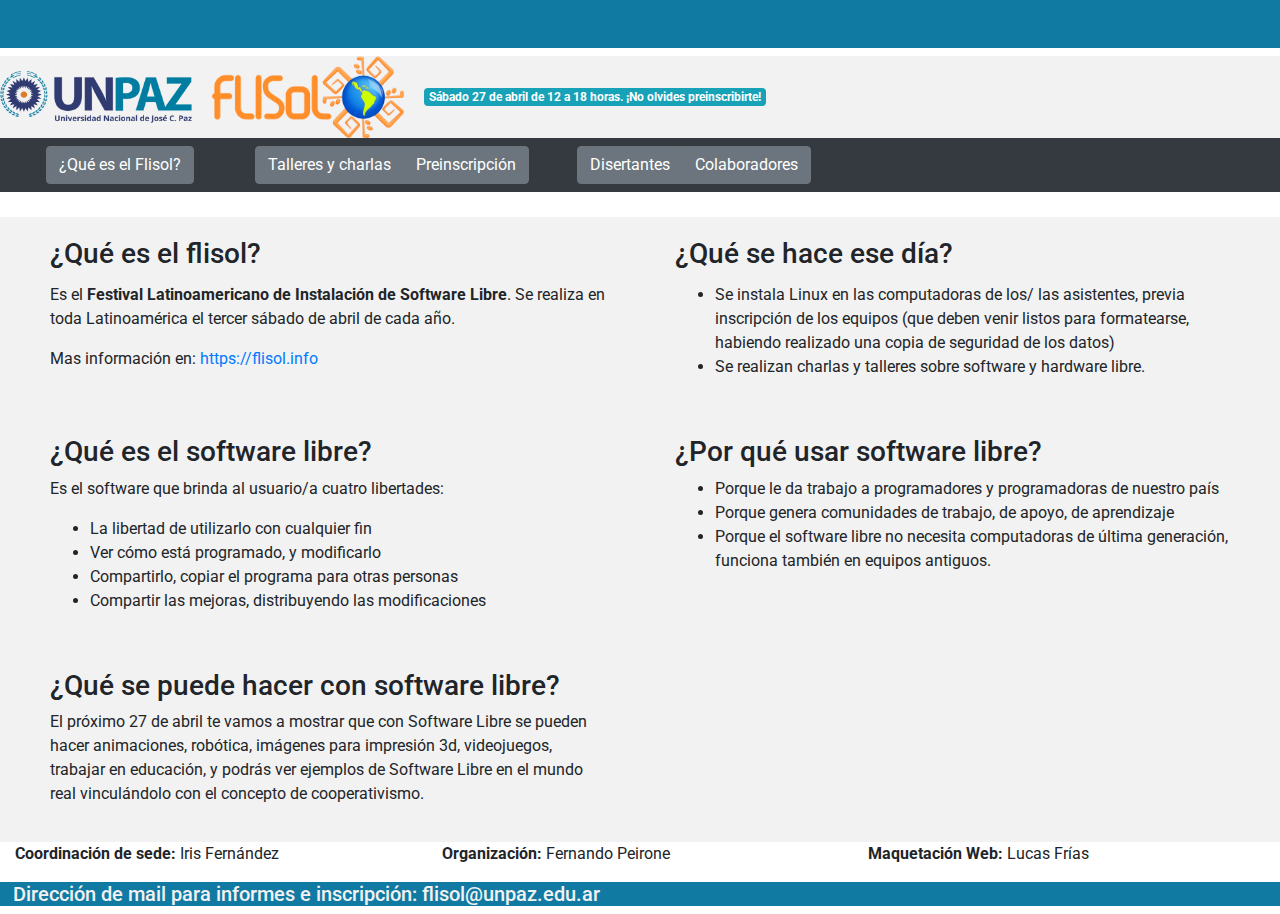
<file: index.html>
<!DOCTYPE html>
<html lang="en">

<head>
	<meta charset="UTF-8">
	<meta name="viewport" content="width=device-width, initial-scale=1.0">
	<meta http-equiv="X-UA-Compatible" content="ie=edge">
	<title>Flisol en UNPAZ</title>

	<!--Inicio CDN Boostrap-->
	<link rel="stylesheet" href="https://stackpath.bootstrapcdn.com/bootstrap/4.3.1/css/bootstrap.min.css"
		integrity="sha384-ggOyR0iXCbMQv3Xipma34MD+dH/1fQ784/j6cY/iJTQUOhcWr7x9JvoRxT2MZw1T" crossorigin="anonymous">
	<script src="https://stackpath.bootstrapcdn.com/bootstrap/4.3.1/js/bootstrap.min.js"
		integrity="sha384-JjSmVgyd0p3pXB1rRibZUAYoIIy6OrQ6VrjIEaFf/nJGzIxFDsf4x0xIM+B07jRM"
		crossorigin="anonymous"></script>
	<script src="https://code.jquery.com/jquery-3.3.1.slim.min.js"
		integrity="sha384-q8i/X+965DzO0rT7abK41JStQIAqVgRVzpbzo5smXKp4YfRvH+8abtTE1Pi6jizo"
		crossorigin="anonymous"></script>
	<script src="https://cdnjs.cloudflare.com/ajax/libs/popper.js/1.14.7/umd/popper.min.js"
		integrity="sha384-UO2eT0CpHqdSJQ6hJty5KVphtPhzWj9WO1clHTMGa3JDZwrnQq4sF86dIHNDz0W1"
		crossorigin="anonymous"></script>
	<!--Fin CDN Boostrap-->

	<!--Roboto-->
	<link href="https://fonts.googleapis.com/css?family=Roboto" rel="stylesheet">

	<!--CSS Propio-->
	<link href="src/styles.css" rel="stylesheet">

	<!--JS Propio-->
	<script src="src/script.js"></script>

	<!--Icono-->
	<link rel="icon" type="image/png" href="res/sol_flisol.png" />
</head>

<body>
	<div class="page-header" style="background-color: #107aa3; color: #107aa3">
		<h1>&nbsp;</h1>
	</div>

	<div class="page-header" style="background-color: #f2f2f2">
		<img class="mr-3" src="res/logos/unpaz.png" alt="Logotipo Unpaz" style="width:15%">
		<img class="mr-3" src="res/logos/flisol.png" alt="Logotipo Flisol" style="width:15%">
		<span class="badge badge-info">Sábado 27 de abril de 12 a 18 horas. ¡No olvides preinscribirte!</span>
	</div>

	<nav class="navbar navbar-expand-lg navbar-dark bg-dark">
		<div class="container-fluid">
			<div class="row rowModified">
				<div class="col-sm-3">
					<button type="button" class="btn btn-secondary" onclick="location.reload()">¿Qué es el
						Flisol?</button>
				</div>
				<div class="col-sm-9">
					<div class="row rowModified">
						<div class="col-sm-7">
							<div class="btn-group" role="group" aria-label="Basic example">
								<button type="button" class="btn btn-secondary" id="talleresCharlas">Talleres y
									charlas</button>
								<button type="button" class="btn btn-secondary"
									id="preinscripcion">Preinscripción</button>
							</div>
						</div>
						<div class="col-sm-5">
							<div class="btn-group" role="group" aria-label="Basic example">
								<button type="button" class="btn btn-secondary" id="disertantes">Disertantes</button>
								<button type="button" class="btn btn-secondary"
									id="colaboradores">Colaboradores</button>
							</div>
						</div>
					</div>
				</div>
			</div>
		</div>
	</nav>

	<div style="margin-top:2%; background-color: #f2f2f2" id="contenido">
		<div class="container-fluid">
			<div class="row rowModified">
				<div class="col-sm-6">
					<div class="card cardModified">
						<div class="card-body">
							<h3 class="card-title">¿Qué es el flisol?</h3>
							<p class="card-text">Es el <strong>Festival Latinoamericano de Instalación de Software
									Libre</strong>.
								Se realiza en toda Latinoamérica el tercer sábado de abril de cada año.</p>
							<p>Mas información en: <a href="https://flisol.info">https://flisol.info</a></p>
						</div>
					</div>
				</div>
				<div class="col-sm-6">
					<div class="card cardModified">
						<div class="card-body">
							<h3 class="card-title">¿Qué se hace ese día?</h3>
							<ul>
								<li>Se instala Linux en las computadoras de los/ las asistentes, previa inscripción de
									los
									equipos (que deben venir listos para formatearse, habiendo realizado una copia de
									seguridad de los datos)</li>
								<li>Se realizan charlas y talleres sobre software y hardware libre. </li>
							</ul>
						</div>
					</div>
				</div>
				<div class="col-sm-6">
					<div class="card cardModified">
						<div class="card-body">
							<h3>¿Qué es el software libre?</h3>
							<p>Es el software que brinda al usuario/a cuatro libertades:</p>
							<ul>
								<li>La libertad de utilizarlo con cualquier fin</li>
								<li>Ver cómo está programado, y modificarlo</li>
								<li>Compartirlo, copiar el programa para otras personas</li>
								<li>Compartir las mejoras, distribuyendo las modificaciones</li>
							</ul>
						</div>
					</div>
				</div>
				<div class="col-sm-6">
					<div class="card cardModified">
						<div class="card-body">
							<h3>¿Por qué usar software libre?</h3>
							<ul>
								<li>Porque le da trabajo a programadores y programadoras de nuestro país</li>
								<li>Porque genera comunidades de trabajo, de apoyo, de aprendizaje</li>
								<li>Porque el software libre no necesita computadoras de última generación, funciona
									también
									en equipos antiguos.</li>
							</ul>
						</div>
					</div>
				</div>
				<div class="col-sm-6">
					<div class="card cardModified">
						<div class="card-body">
							<h3>¿Qué se puede hacer con software libre?</h3>
							<p>El próximo 27 de abril te vamos a mostrar que con Software Libre se pueden hacer
								animaciones,
								robótica, imágenes para impresión 3d, videojuegos, trabajar en educación, y podrás ver
								ejemplos de Software Libre en el mundo real vinculándolo con el concepto de
								cooperativismo.
							</p>
						</div>
					</div>
				</div>
			</div>
		</div>
	</div>

	<div class="row rowModified">
		<div class="col-sm-4">
			<p><strong>Coordinación de sede: </strong>Iris Fernández</p>
		</div>
		<div class="col-sm-4">
			<p><strong>Organización: </strong>Fernando Peirone
		</div>
		<div class="col-sm-4">
			<p><strong>Maquetación Web: </strong>Lucas Frías
		</div>
	</div>

	<div class="page-footer" style="background-color: #107aa3">
		<h5 style="color: #f2f2f2; margin-left: 1%;">Dirección de mail para informes e inscripción: <a
				style="color:#f2f2f2" href="mailto:flisol@unpaz.edu.ar">flisol@unpaz.edu.ar</a></h5>
	</div>
</body>

</html>
</file>
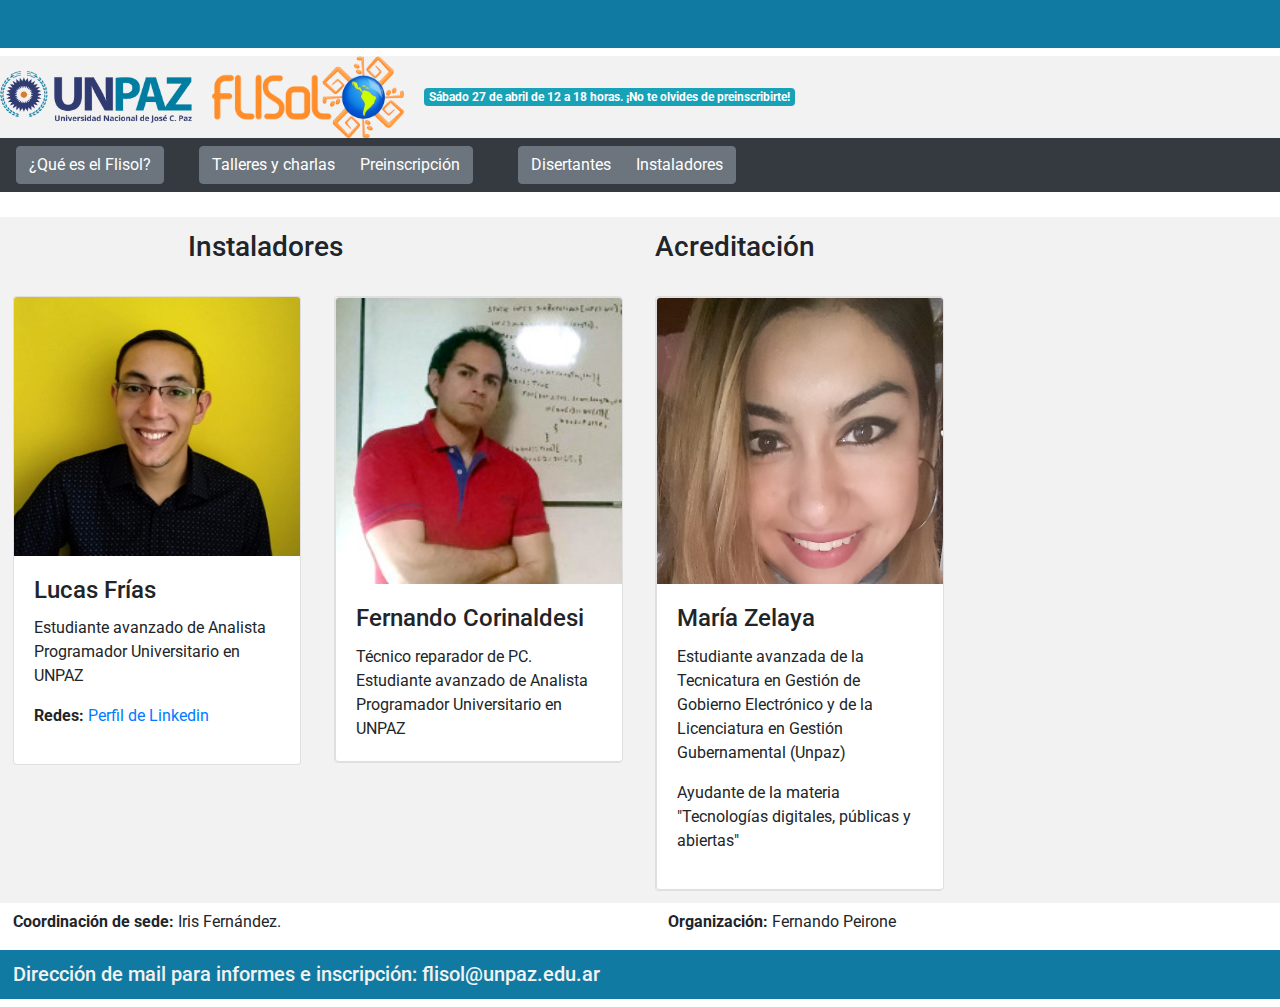
<file: test.html>
<!DOCTYPE html>
<html lang="en">

<head>
    <meta charset="UTF-8">
    <meta name="viewport" content="width=device-width, initial-scale=1.0">
    <meta http-equiv="X-UA-Compatible" content="ie=edge">
    <title>Flisol en UNPAZ</title>

    <!--Inicio CDN Boostrap-->
    <link rel="stylesheet" href="https://stackpath.bootstrapcdn.com/bootstrap/4.3.1/css/bootstrap.min.css"
        integrity="sha384-ggOyR0iXCbMQv3Xipma34MD+dH/1fQ784/j6cY/iJTQUOhcWr7x9JvoRxT2MZw1T" crossorigin="anonymous">
    <script src="https://stackpath.bootstrapcdn.com/bootstrap/4.3.1/js/bootstrap.min.js"
        integrity="sha384-JjSmVgyd0p3pXB1rRibZUAYoIIy6OrQ6VrjIEaFf/nJGzIxFDsf4x0xIM+B07jRM"
        crossorigin="anonymous"></script>
    <script src="https://code.jquery.com/jquery-3.3.1.slim.min.js"
        integrity="sha384-q8i/X+965DzO0rT7abK41JStQIAqVgRVzpbzo5smXKp4YfRvH+8abtTE1Pi6jizo"
        crossorigin="anonymous"></script>
    <script src="https://cdnjs.cloudflare.com/ajax/libs/popper.js/1.14.7/umd/popper.min.js"
        integrity="sha384-UO2eT0CpHqdSJQ6hJty5KVphtPhzWj9WO1clHTMGa3JDZwrnQq4sF86dIHNDz0W1"
        crossorigin="anonymous"></script>
    <!--Fin CDN Boostrap-->

    <!--Roboto-->
    <link href="https://fonts.googleapis.com/css?family=Roboto" rel="stylesheet">

    <!--CSS Propio-->
    <style>
            .cardModified {
                background-color: #f2f2f2;
                border: none;
            }
        </style>

    <!--JS Propio-->
    <script src="./res/script.js"></script>
</head>

<body>
    <div class="page-header" style="background-color: #107aa3; color: #107aa3">
        <h1>header</h1>
    </div>

    <div class="page-header" style="background-color: #f2f2f2">
        <img class="mr-3" src="./res/unpaz.png" width="15%" alt="Logotipo Unpaz">
        <img class="mr-3" src="./res/flisol.png" width="15%" alt="Logotipo Flisol">
        <span class="badge badge-info">Sábado 27 de abril de 12 a 18 horas. ¡No te olvides de preinscribirte!</span>
    </div>

    <nav class="navbar navbar-expand-lg navbar-dark bg-dark">
        <div class="row">
            <div class="col-sm-3">
                <button type="button" class="btn btn-secondary" onclick="location.reload()">¿Qué es el
                    Flisol?</button>
            </div>
            <div class="col-sm-9">
                <div class="row">
                    <div class="col-sm-7">
                        <div class="btn-group" role="group" aria-label="Basic example">
                            <button type="button" class="btn btn-secondary" id="talleresCharlas">Talleres y
                                charlas</button>
                            <button type="button" class="btn btn-secondary" id="preinscripcion">Preinscripción</button>
                        </div>
                    </div>
                    <div class="col-sm-5">
                        <div class="btn-group" role="group" aria-label="Basic example">
                            <button type="button" class="btn btn-secondary" id="disertantes">Disertantes</button>
                            <button type="button" class="btn btn-secondary" id="instaladores">Instaladores</button>
                        </div>
                    </div>
                </div>
            </div>
        </div>
    </nav>

    <div style="margin-top:2%; padding:1%; background-color: #f2f2f2" id="contenido">

        <div class="row">
            <div class="col-sm-6">
                <div class="row">
                    <div class="col-sm-10">
                            <h3 style="text-align:center">Instaladores</h3><br>
                    </div>
                </div>
                <div class="row">
                    <div class="col-sm-6">
                        <div class="card" style="width: 18rem;"><img src="./res/lucasfrias.jpeg" class="card-img-top"
                                alt="Lucas Frías">
                            <div class="card-body">
                                <h4 class="card-title">Lucas Frías</h4>
                                <p class="card-text">Estudiante avanzado de Analista Programador Universitario en UNPAZ
                                </p>
                                <p><strong>Redes: </strong><a
                                        href="https://www.linkedin.com/in/lucas-frías-516268130">Perfil de
                                        Linkedin</a></p>

                            </div>
                        </div>
                    </div>
                    <div class="col-sm-6">
                        <div class="card" style="width: 18rem;">
                            <div class="card" style="width: 18rem;">
                                <img src="./res/fernandocorinaldesi.jpg" class="card-img-top"
                                    alt="Fernando Corinaldesi">
                                <div class="card-body">
                                    <h4 class="card-title">Fernando Corinaldesi</h4>
                                    <p class="card-text">Técnico reparador de PC. Estudiante avanzado de Analista
                                        Programador Universitario en UNPAZ</p>
                                </div>
                            </div>
                        </div>
                    </div>
                </div>
            </div>
            <div class="col-sm-6">
                <h3>Acreditación</h3><br>
                <div class="row">
                    <div class="col-sm-6">
                        <div class="card" style="width: 18rem;">
                            <div class="card" style="width: 18rem;">
                                <img src="./res/mariazelaya.jpg" class="card-img-top" alt="Fernando Corinaldesi">
                                <div class="card-body">
                                    <h4 class="card-title">María Zelaya</h4>
                                    <p class="card-text">Estudiante avanzada de la Tecnicatura en Gestión de Gobierno
                                        Electrónico y de la Licenciatura en Gestión Gubernamental (Unpaz)</p>
                                    <p>Ayudante de la materia "Tecnologías digitales, públicas y abiertas"</p>
                                </div>
                            </div>
                        </div>
                    </div>

                </div>
            </div>
        </div>
    </div>





    <!--<h3 style="margin-left:2%">Charlas (Aula 207)</h3>
        <br>
        <div class="row">
            <div class="col-sm-3">
                <div class="card" style="width: 18rem;">
                    <img src="./res/anamarotias.jpeg" class="card-img-top" alt="Lucas Frías">
                    <div class="card-body">
                        <h4 class="card-title">Ana Marotias</h4>
                        <p class="card-text">Lic. Ciencias de las Comunicación, Magíster Cs. Sociales y Educación
                            (FLACSO), docente e investigadora UBA y UNRAF. Integrante del Observatorio
                            Interuniversitario de Sociedad, Tecnología y Educación. Especialista en educación virtual.
                            Fundadora de "Conocimiento. Gestión y Formación", consultora de educación virtual que
                            desarrolla proyectos basados en software libre.</p>
                        <p><strong>Redes: </strong>@anusca en Twitter</p>
                    </div>
                </div>
            </div>
            <div class="col-sm-3">
                <div class="card" style="width: 18rem;">
                    <div class="card" style="width: 18rem;">
                        <img src="./res/pablovannini.jpg" class="card-img-top" alt="Pablo Vannini">
                        <div class="card-body">
                            <h4 class="card-title">Pablo Vannini</h4>
                            <p class="card-text">Sociólogo (Universidad de Buenos Aires-UBA), cursó la Maestría en
                                Economia Social (UNGS). Socio fundador de gcoop - Cooperativa de Software Libre. Además
                                de su trabajo en gcoop, investiga temas relacionados con la cultura, la juventud y las
                                nuevas tecnologías y es autor de diversas publicaciones sobre estas temáticas. Docente
                                de UNPAZ.</p>
                            <p><strong>Redes: </strong>www.gcoop.coop@ gcooplibre</p>
                        </div>
                    </div>
                </div>
            </div>
            <div class="col-sm-3">
                <div class="card" style="width: 18rem;">
                    <div class="card" style="width: 18rem;">
                        <img src="./res/claudioandaur.jpg" class="card-img-top" alt="Claudio Andaur">
                        <div class="card-body">
                            <h4 class="card-title">Claudio Andaur</h4>
                            <p class="card-text">Ingeniero Químico (UTN), animador, ilustrador, historietista y
                                humorista gráfico. Trabajó en largometrajes y cortos de animación 3D. Director de arte
                                del proyecto Huayra Gnu/Linux.</p>
                            <p><strong>Redes: </strong>@maleficomix en Instagram</p>
                        </div>
                    </div>
                </div>
            </div>
            <div class="col-sm-3">
                <div class="card" style="width: 18rem;">
                    <div class="card" style="width: 18rem;">
                        <img src="./res/javiercastrillo.jpg" class="card-img-top" alt="Javier Castrillo">
                        <div class="card-body">
                            <h4 class="card-title">Javier Castrillo</h4>
                            <p class="card-text">Licenciado en Historia. Fue coordinador general del Proyecto Huayra
                                GNU/Linux, la distribución oficial del Programa Conectar Igualdad. Militante por el
                                Software Libre, organizó numerosos encuentros y talleres. Docente de UNPAZ.</p>
                        </div>
                    </div>
                </div>
            </div>
        </div>
        <hr><br>
        <h3 style="margin-left:2%">Talleres (Aula 208)</h3>
        <br>
        <div class="row">
            <div class="col-sm-3">
                <div class="card" style="width: 18rem;">
                    <div class="card" style="width: 18rem;">
                        <img src="./res/irisfernandez.jpg" class="card-img-top" alt="Iris Fernández">
                        <div class="card-body">
                            <h4 class="card-title">Iris Fernández</h4>
                            <p class="card-text">Licenciada en Educación. Trabaja en proyectos vinculados con robótica
                                educativa. Especialista en Moodle. Docente de UNPAZ.</p>
                            <p><strong>Redes: </strong>@irisfz en Twitter</p>
                        </div>
                    </div>
                </div>
            </div>
            <div class="col-sm-3">
                <div class="card" style="width: 18rem;">
                    <div class="card" style="width: 18rem;">
                        <img src="./res/marisaconde.jpg" class="card-img-top" alt="Marisa Conde">
                        <div class="card-body">
                            <h4 class="card-title">Marisa Conde</h4>
                            <p class="card-text">Mg en Educación y Videojuegos -Universidad de Valencia -UV-
                                Especialista en Tecnología Educativa -UBA- Especialista en EVA, -OEI- Prof en
                                Informática.</p>
                            <p class="card-text">Se desempeña en la Universidad Nacional de José C Paz -UNPAZ- INSPT-UTN
                                y en UNTREF Virtual, INET, Referente Pedagógico en el Programa Nacional de formación
                                para docentes y directivos de la Escuela Técnica</p>
                            <p><strong>Redes: </strong><a href="https://aciertosyerroresen3d.blogspot.com/">Aciertos y
                                    errores en 3d</a></p>
                        </div>
                    </div>
                </div>
            </div>
            <div class="col-sm-3">
                <div class="card" style="width: 18rem;">
                    <div class="card" style="width: 18rem;">
                        <img src="./res/ignacioabadie.jpg" class="card-img-top" alt="Ignacio Abadie">
                        <div class="card-body">
                            <h4 class="card-title">Ignacio Abadie</h4>
                            <p class="card-text">Analista en Computación, titulado en la Universidad Nacional de Tres de
                                Febrero. Actualmente finalizando los estudios de Ingeniero en Computación. Project
                                Leader, Arquitect Staff de la región de Norte América, y Desarrollo de Aplicaciones
                                Mobile en Wolox.</p>
                            <p class="card-text">Docente de la Tecnicatura universitaria en Producción y diseño de
                                videojuegos, a cargo de las materias Recursos Tecnológicos y Prototipado Digital.</p>
                            <p><strong>Redes: </strong><a
                                    href="https://www.linkedin.com/in/ignacio-abadie-b541a5177">Perfil de Linkedin</a>
                            </p>
                        </div>
                    </div>
                </div>
            </div>
            <div class="col-sm-3">
                <div class="card" style="width: 18rem;">
                    <div class="card" style="width: 18rem;">
                        <img src="./res/joseguerraprado.jpg" class="card-img-top" alt="José Guerra Prado">
                        <div class="card-body">
                            <h4 class="card-title">José Guerra Prado</h4>
                            <p class="card-text">Licenciado y Profesor de Comunicación, Diseño Audiovisual e
                                Informática. Profesor de Seminario de Orientación de Videojuegos en Universidad Nacional
                                de José C. Paz.</p>
                            <p><strong>Redes: </strong><a
                                    href="https://www.linkedin.com/in/jos%C3%A9-guerra-prado-54762916">Perfil de
                                    Linkedin</a></p>
                        </div>
                    </div>
                </div>
            </div>
        </div>
    </div>-->

    <div class="row" style="background-color: white">
        <div class="col-sm-6">
            <p style="padding-left:2%; padding-top: 1%"><strong>Coordinación de sede:</strong> Iris Fernández.</p>
        </div>
        <div class="col-sm-6">
            <p style="padding-left:2%; padding-top: 1%"><strong>Organización: </strong> Fernando Peirone
        </div>
        </p>
    </div>

    <div class="page-footer" style="background-color: #107aa3">
        <h5 style="padding:1%; color: #f2f2f2">Dirección de mail para informes e inscripción: <a style="color:#f2f2f2"
                href="mailto:flisol@unpaz.edu.ar">flisol@unpaz.edu.ar</a></h5>
    </div>
</body>

</html>
</file>
<file: src/styles.css>
.cardModified {
    background-color: #f2f2f2;
    border: none;
}

.rowModified {
    margin-right: 0px;
    margin-left: 0px;
}
</file>
